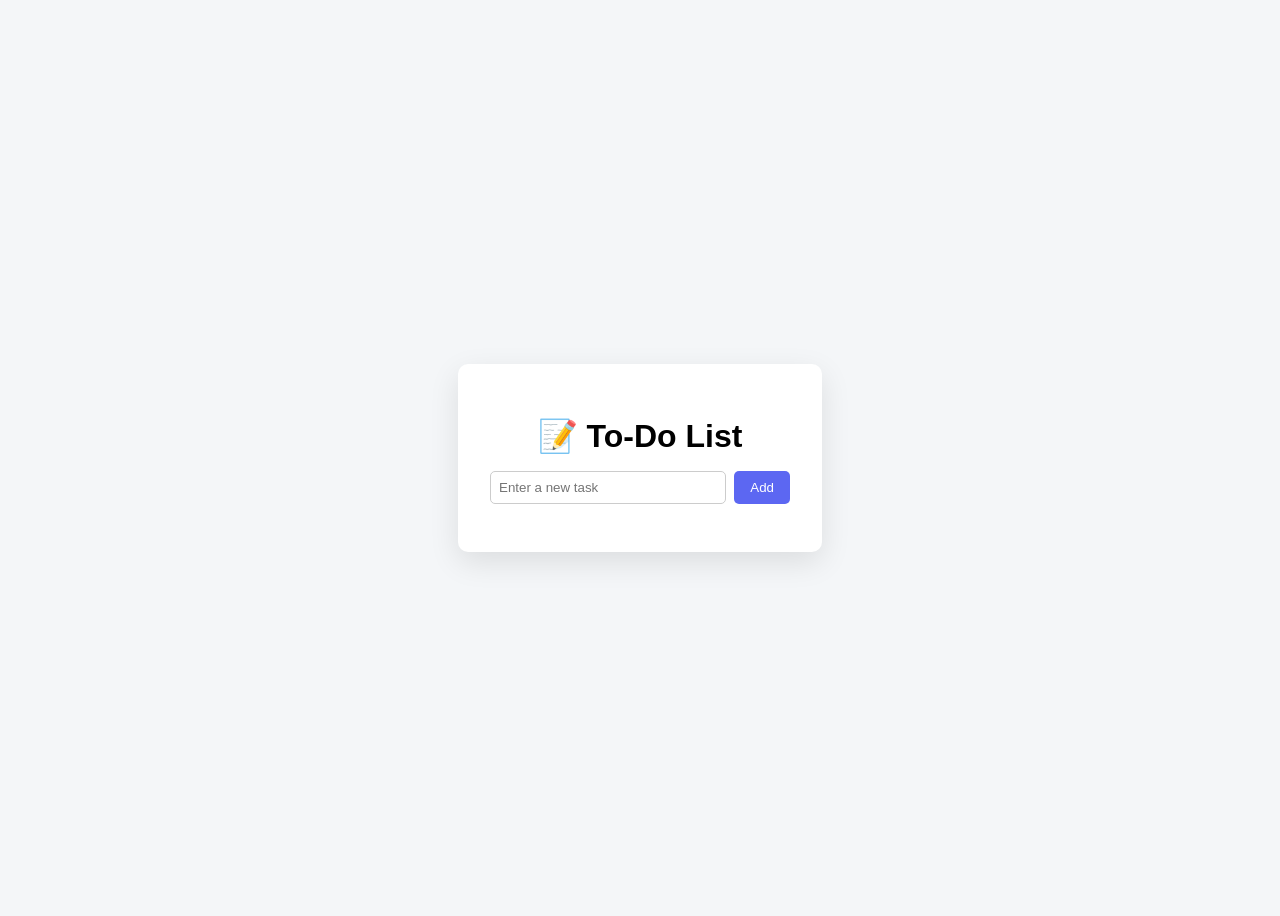
<file: todo list/index.html>
<!DOCTYPE html>
<html lang="en">
<head>
  <meta charset="UTF-8" />
  <meta name="viewport" content="width=device-width, initial-scale=1.0"/>
  <title>To-Do List App</title>
  <link rel="stylesheet" href="styles.css" />
</head>
<body>
  <div class="container">
    <h1>📝 To-Do List</h1>
    <div class="input-group">
      <input type="text" id="taskInput" placeholder="Enter a new task" />
      <button id="addBtn">Add</button>
    </div>
    <ul id="taskList"></ul>
  </div>

  <script src="script.js"></script>
</body>
</html>
</file>
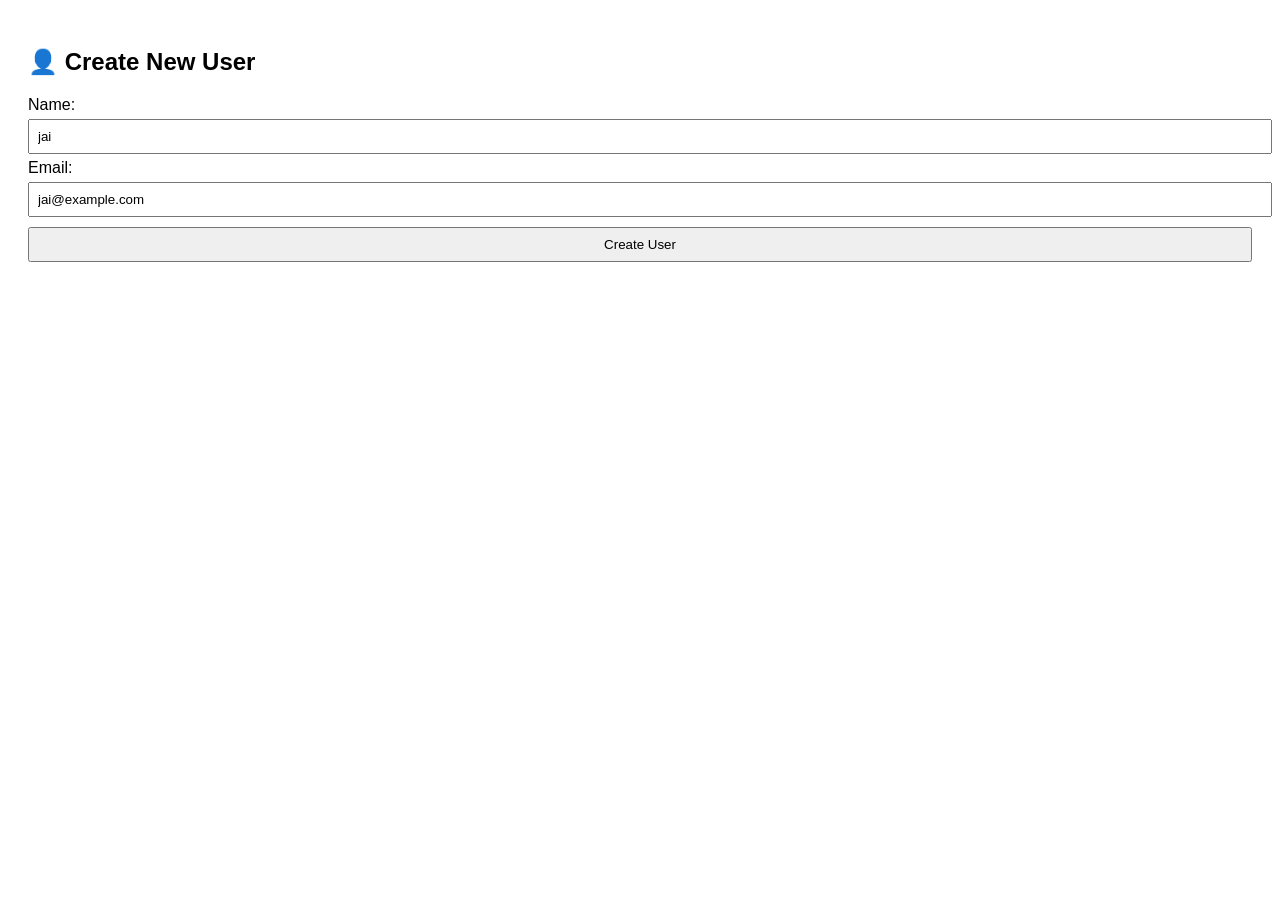
<file: Project/userPage (1).html>
<!DOCTYPE html>
<html lang="en">
<head>
  <meta charset="UTF-8">
  <title>Create User (POST)</title>
  <style>
    body {
      font-family: Arial;
      padding: 20px;
    }
    input, button {
      padding: 8px;
      margin: 5px 0;
      width: 100%;
    }
    .response {
      margin-top: 20px;
      padding: 10px;
      border: 1px solid green;
      border-radius: 5px;
      background-color: #f0fff0;
    }
    .error {
      color: red;
    }
  </style>
</head>
<body>

  <h2>👤 Create New User</h2>

  <label for="name">Name:</label>
  <input type="text" id="name" value="jai">

  <label for="email">Email:</label>
  <input type="email" id="email" value="jai@example.com">

  <button onclick="createUser()">Create User</button>

  <div id="result"></div>

  <script>
    function createUser() {
      const name = document.getElementById('name').value;
      const email = document.getElementById('email').value;
      const resultDiv = document.getElementById('result');

      resultDiv.innerHTML = 'Creating user...';

      fetch('http://localhost:8080/api/users', {
        method: 'POST',
        headers: {
          'Content-Type': 'application/json'
        },
        body: JSON.stringify({ name: name, email: email })
      })
      .then(function(response) {
        if (!response.ok) {
          throw new Error(`HTTP Error! Status: ${response.status}`);
        }
        return response.json();
      })
      .then(function(data) {
        resultDiv.className = 'response';
        resultDiv.innerHTML = `
          <strong>User Created Successfully:</strong><br>
          <b>ID:</b> ${data.id}<br>
          <b>Name:</b> ${data.name}<br>
          <b>Email:</b> ${data.email}
        `;
      })
      .catch(function(error) {
        resultDiv.className = 'error';
        resultDiv.textContent = `Error: ${error.message}`;
      });
    }
  </script>

</body>
</html>
</file>
<file: todo list/styles.css>
body {
  font-family: Arial, sans-serif;
  background-color: #f4f6f8;
  display: flex;
  justify-content: center;
  align-items: center;
  height: 100vh;
}

.container {
  background: white;
  padding: 2rem;
  border-radius: 10px;
  box-shadow: 0 10px 30px rgba(0, 0, 0, 0.1);
  width: 300px;
}

h1 {
  text-align: center;
  margin-bottom: 1rem;
}

.input-group {
  display: flex;
  gap: 0.5rem;
  margin-bottom: 1rem;
}

input {
  flex: 1;
  padding: 0.5rem;
  border: 1px solid #ccc;
  border-radius: 5px;
}

button {
  padding: 0.5rem 1rem;
  background-color: #5c67f2;
  color: white;
  border: none;
  border-radius: 5px;
  cursor: pointer;
}

button:hover {
  background-color: #3f46d6;
}

ul {
  list-style: none;
  padding: 0;
}

li {
  background: #eee;
  margin: 0.5rem 0;
  padding: 0.5rem;
  border-radius: 5px;
  display: flex;
  justify-content: space-between;
  align-items: center;
}

li.completed {
  text-decoration: line-through;
  color: gray;
}

.delete-btn {
  background: none;
  border: none;
  color: red;
  font-weight: bold;
  cursor: pointer;
}
</file>
